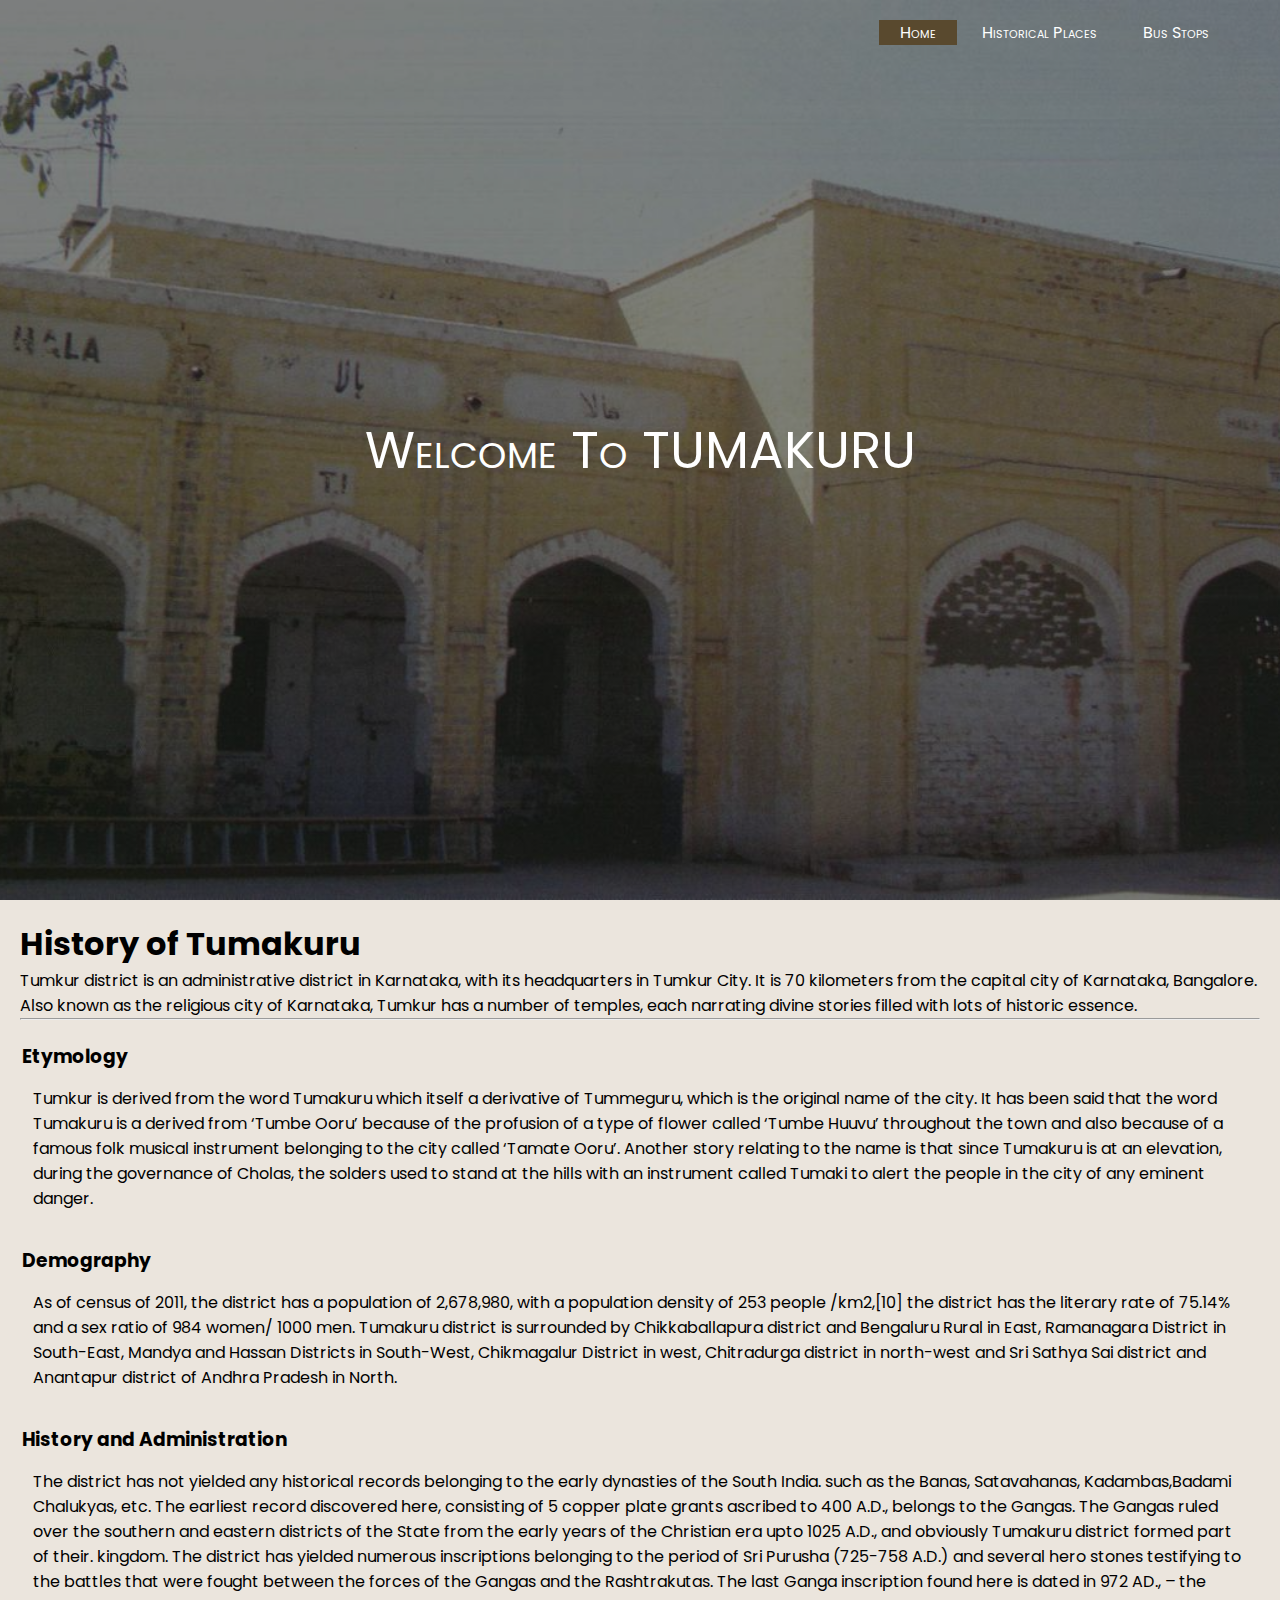
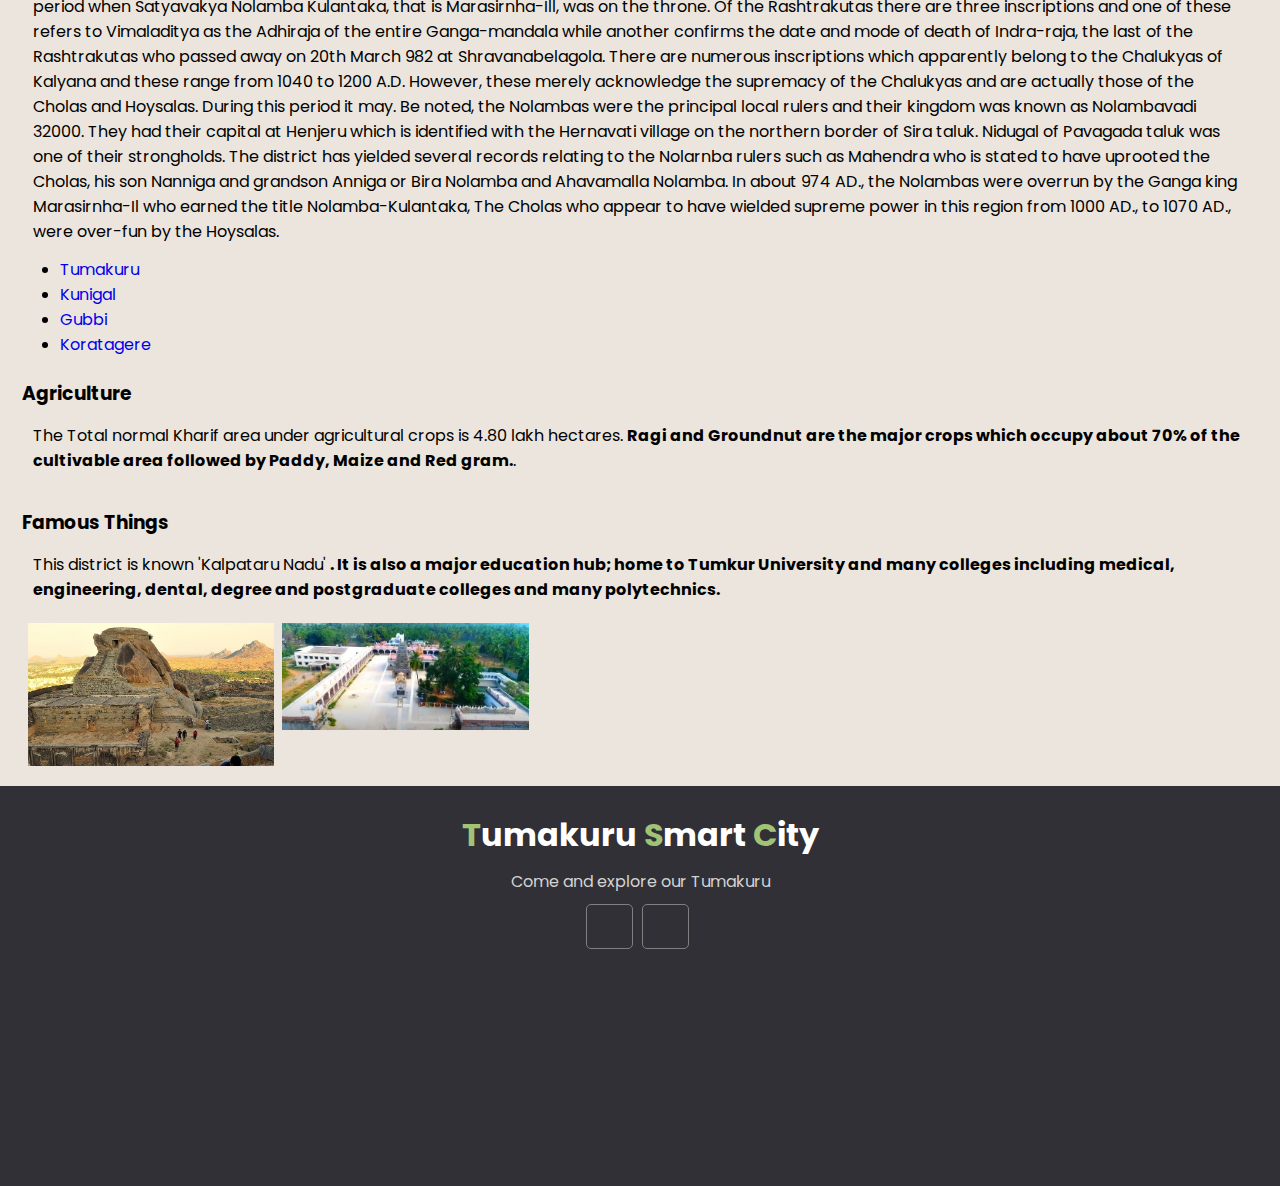
<file: Explore Namma Tumakuru/index.html>
<!DOCTYPE html>
<html lang="en">

<head>
  <link href="https://fonts.googleapis.com/css2?family=Poppins:wght@500&display=swap" rel="stylesheet" />
  <link rel="stylesheet" href="https://pro.fontawesome.com/releases/v5.10.0/css/all.css"
    integrity="sha384-AYmEC3Yw5cVb3ZcuHtOA93w35dYTsvhLPVnYs9eStHfGJvOvKxVfELGroGkvsg+p" crossorigin="anonymous" />

  <meta charset="UTF-8" />
  <meta name="viewport" content="width=device-width, initial-scale=1.0" />
  <link rel="stylesheet" href="css/style.css" type="text/css" />
  <title>Explore Tumakuru</title>
</head>

<body>
  <!-- Header and Nav -->
  <header>
    <nav>
      <div class="main">

        <ul class="main-list">
          <li class="active main-list-item"><a href="index.html">Home</a></li>
          <li class="main-list-item"><a href="famousplaces.html">Historical Places</a></li>
         
          <li class="main-list-item"><a href="stops.html">Bus Stops</a></li>
          
        </ul>
      </div>
    </nav>
    <!-- // Header and Nav -->

    <!-- Title heading -->
    <div class="title">
      <span class="heading">Welcome To TUMAKURU</span>
    </div>
  </header>
  <!-- // Title heading -->

  <!-- History section -->
  <div class="page-wrapper">
    <main>
      <section>
        <div class="page-wrapper">
          <div class="history">
            <h1 class="history-heading1">History of Tumakuru</h1>
            <span class="history-caption">Tumkur district is an administrative district in Karnataka, with its
              headquarters in Tumkur City. It is 70 kilometers from the capital city of Karnataka, Bangalore. Also known
              as the religious city of Karnataka, Tumkur has a number of temples, each narrating divine stories filled
              with lots of historic essence.</span>
            <hr />

            <!-- Etymology -->
            <h3 class="history-heading2">Etymology</h3>
            <p class="history-para">
              Tumkur is derived from the word Tumakuru which itself a derivative of Tummeguru, which is the original
              name of the city. It has been said that the word Tumakuru is a derived from ‘Tumbe Ooru’ because of the
              profusion of a type of flower called ‘Tumbe Huuvu’ throughout the town and also because of a famous folk
              musical instrument belonging to the city called ‘Tamate Ooru’. Another story relating to the name is that
              since Tumakuru is at an elevation, during the governance of Cholas, the solders used to stand at the hills
              with an instrument called Tumaki to alert the people in the city of any eminent danger.
            </p>
            <!-- // Etymology -->
            <!-- Demography -->
            <h3 class="history-heading2">Demography</h3>
            <p class="history-para">
              As of census of 2011, the district has a population of 2,678,980, with a population density of 253 people
              /km2,[10] the district has the literary rate of 75.14% and a sex ratio of 984 women/ 1000 men. Tumakuru
              district is surrounded by Chikkaballapura district and Bengaluru Rural in East, Ramanagara District in
              South-East, Mandya and Hassan Districts in South-West, Chikmagalur District in west, Chitradurga district
              in north-west and Sri Sathya Sai district and Anantapur district of Andhra Pradesh in North.
            </p>
            <!-- // Demography -->
            <!-- History and Administration -->
            <h3 class="history-heading2">History and Administration</h3>
            <p class="history-para">
              The district has not yielded any historical records belonging to the early dynasties of the South India.
              such as the Banas, Satavahanas, Kadambas,Badami Chalukyas, etc. The earliest record discovered here,
              consisting of 5 copper plate grants ascribed to 400 A.D., belongs to the Gangas. The Gangas ruled over the
              southern and eastern districts of the State from the early years of the Christian era upto 1025 A.D., and
              obviously Tumakuru district formed part of their. kingdom. The district has yielded numerous inscriptions
              belonging to the period of Sri Purusha (725-758 A.D.) and several hero stones testifying to the battles
              that were fought between the forces of the Gangas and the Rashtrakutas. The last Ganga inscription found
              here is dated in 972 AD., – the period when Satyavakya Nolamba Kulantaka, that is Marasirnha-Ill, was on
              the throne. Of the Rashtrakutas there are three inscriptions and one of these refers to Vimaladitya as the
              Adhiraja of the entire Ganga-mandala while another confirms the date and mode of death of Indra-raja, the
              last of the Rashtrakutas who passed away on 20th March 982 at Shravanabelagola. There are numerous
              inscriptions which apparently belong to the Chalukyas of Kalyana and these range from 1040 to 1200 A.D.
              However, these merely acknowledge the supremacy of the Chalukyas and are actually those of the Cholas and
              Hoysalas. During this period it may. Be noted, the Nolambas were the principal local rulers and their
              kingdom was known as Nolambavadi 32000. They had their capital at Henjeru which is identified with the
              Hernavati village on the northern border of Sira taluk. Nidugal of Pavagada taluk was one of their
              strongholds. The district has yielded several records relating to the Nolarnba rulers such as Mahendra who
              is stated to have uprooted the Cholas, his son Nanniga and grandson Anniga or Bira Nolamba and Ahavamalla
              Nolamba. In about 974 AD., the Nolambas were overrun by the Ganga king Marasirnha-Il who earned the title
              Nolamba-Kulantaka, The Cholas who appear to have wielded supreme power in this region from 1000 AD., to
              1070 AD., were over-fun by the Hoysalas.
            <ul class="history-list">
              <li> <a href="https://en.m.wikipedia.org/wiki/Tumakuru_district" target="_blank"> Tumakuru</a></li>
              <li><a href="https://en.m.wikipedia.org/wiki/Kunigal" target="_blank"> Kunigal</a></li>
              <li><a href="https://en.m.wikipedia.org/wiki/Gubbi" target="_blank"> Gubbi</a></li>
              <li><a href="https://en.m.wikipedia.org/wiki/Koratagere"> Koratagere</a></li>
            </ul>

            </p>
            <!-- // History and Administration -->
            <!-- Agriculture -->
            <h3 class="history-heading2">Agriculture</h3>
            <p class="history-para">The Total normal Kharif area under agricultural crops is 4.80 lakh hectares.
              <strong>Ragi and Groundnut are the major crops which occupy about 70% of the cultivable area followed by
                Paddy, Maize and Red gram.</strong>.
            </p>
            <!-- // Agriculture -->
            <!-- Famous Things -->
            <h3 class="history-heading2">Famous Things</h3>
            <p class="history-para">This district is known 'Kalpataru Nadu' <strong>. It is also a major education hub;
                home to Tumkur University and many colleges including medical, engineering, dental, degree and
                postgraduate colleges and many polytechnics.
              </strong>
            </p>

            <!-- Image Gallery -->
            <div class="row">
              <div class="column">
                <img src="images/halawork3.jpg">
              </div>
              <div class="column">
                <img src="images/halawork4.jpg">

              </div>

            </div>


            <!-- // Famous Things -->
          </div>
        </div>
      </section>
    </main>
  </div>
  <!-- // History section -->

  <!-- Footer -->
  <footer>
    <div class="footer">
      <div class="footer-content">
        <div class="footer-section about">
          <h1 class="logo-text">
            <span class="logo-span">T</span>umakuru
            <span class="logo-span">S</span>mart 
            <span class="logo-span">C</span>ity
          </h1>
          <p class="footer-para">
           Come and explore our Tumakuru 
          </p>
          <div class="socials">
           <a  href="https://www.facebook.com/KarnatakaWorld/" target="_blank"><i
                class="fab fa-facebook"></i></a>
            <a href="https://twitter.com/kstdc" target="_blank"><i class="fab fa-twitter"></i></a>
           
          </div>
        </div>
      </div>
    </div>
  </footer>
  <!-- // Footer -->
</body>

</html>
</file>
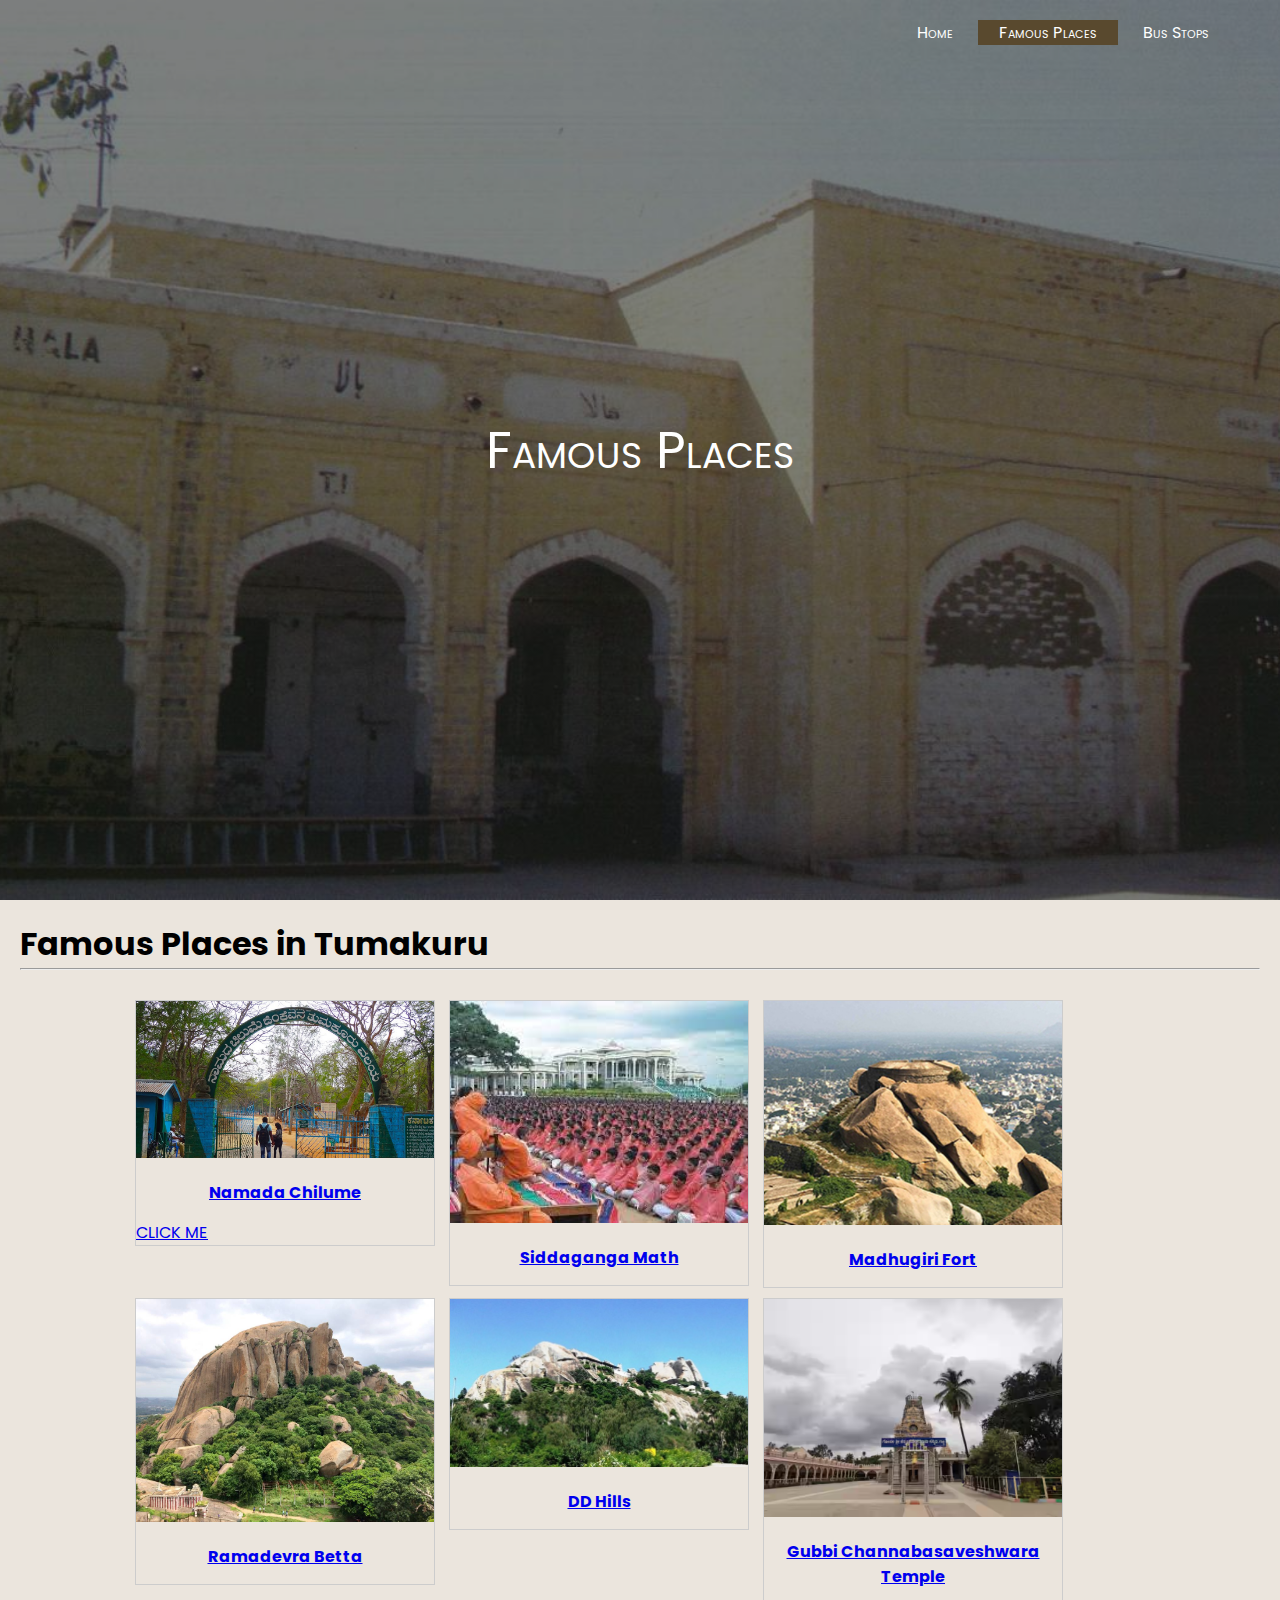
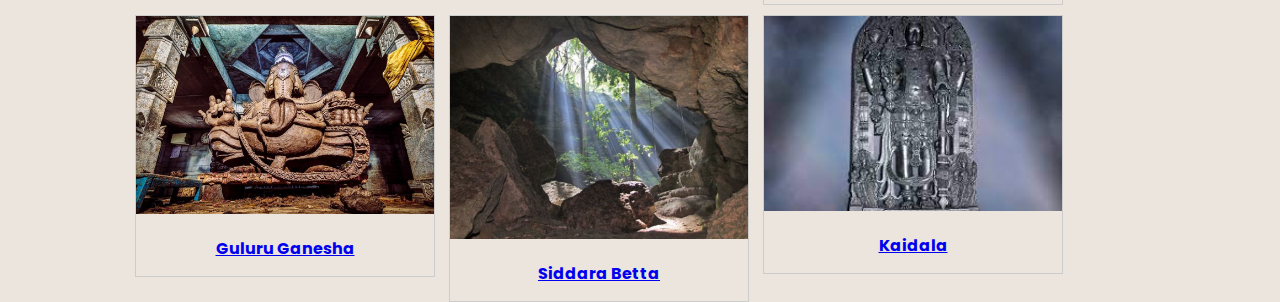
<file: Explore Namma Tumakuru/famousplaces.html>
<!DOCTYPE html>
<html lang="en">

<head>
  <link href="https://fonts.googleapis.com/css2?family=Poppins:wght@500&display=swap" rel="stylesheet" />
  <link rel="stylesheet" href="https://pro.fontawesome.com/releases/v5.10.0/css/all.css"
    integrity="sha384-AYmEC3Yw5cVb3ZcuHtOA93w35dYTsvhLPVnYs9eStHfGJvOvKxVfELGroGkvsg+p" crossorigin="anonymous" />
  <meta charset="UTF-8" />
  <meta name="viewport" content="width=device-width, initial-scale=1.0" />
  <link rel="stylesheet" href="css/style.css" type="text/css" />
  <title>Explore Matiari</title>
</head>

<body>
  <!-- Header and Nav -->
  <header>
    <nav>
      <div class="main">
        <ul class="main-list">
          <li class="main-list-item"><a href="index.html">Home</a></li>
          <li class="active main-list-item">
            <a href="famousplaces.html">Famous Places</a>
          </li>

          <li class="main-list-item"><a href="stops.html">Bus Stops</a></li>

        </ul>
      </div>
    </nav>
    <!-- // Header and Nav -->

    <!-- Title heading -->
    <div class="title">
      <span class="heading">Famous Places</span>
    </div>
  </header>
  <!-- // Title heading -->

  <!-- PAGE WRAPPER -->
  <div class="page-wrapper">
    <div class="history">
      <h1 class="history-heading1">Famous Places in Tumakuru</h1>
      <hr />
    </div>
    <!-- IMAGE GALLERY -->
    <div class="image-gallery">
      <!-- IMAGE -->
      <div class="responsive">
        <div class="gallery">
           <a href="images/famousplaces/masjidKirarki.jpg" target="_blank"> <img width="200" height="200"
            src="images/famousplaces/masjidKirarki.jpg" alt="Namada Chilume" title="Namada Chilume" />
            <a href="project/index1.html"></a></a>
         
          <a
            href="https://earth.google.com/web/search/Namada+Chilume,+Tumakuru,+Karnataka/@13.36553368,77.19244164,922.88732399a,115.58851904d,35y,-133.53887068h,44.99422102t,0r/data=Co4BGmQSXgolMHgzYmIwMmMzMDAwMDAwMDA3OjB4YjI5Mjg4MzgzY2NjMzE3NhmNOXQfJbsqQCEMaDOYUExTQCojTmFtYWRhIENoaWx1bWUsIFR1bWFrdXJ1LCBLYXJuYXRha2EYASABIiYKJAk0SgmLSIg0QBEySgmLSIg0wBkfxMq0-_pDQCH76NA1kR5PwA">
            <div class="des"><strong>Namada Chilume </strong></div>
          </a>
          <div>
            <a href="project/index1.html">CLICK ME</a>
          </div>
        </div>
      </div>
      <!-- // IMAGE -->

      <!-- IMAGE -->
      <div class="responsive">
        <div class="gallery">
          <a href="images/famousplaces/shrineShahAbdulLatif.jpeg" target="_blank"><img width="200" height="200"
              src="images/famousplaces/shrineShahAbdulLatif.jpeg" alt="Siddaganga Math" title="Siddaganga Math" /></a>
          <a
            href="https://earth.google.com/web/search/Siddagangamatta,+Karnataka/@13.32203535,77.148453,879.35987224a,5538.41750827d,35y,0h,45t,0r/data=[base64]">
            <div class="des">
              <strong>Siddaganga Math</strong>
            </div>
          </a>
        </div>
      </div>
      <!-- IMAGE -->
      <div class="responsive">
        <div class="gallery">
          <a href="images/famousplaces/shrineMakhdoomNooh.jpg" target="_blank"><img width="200" height="200"
              src="images/famousplaces/shrineMakhdoomNooh.jpg" alt="Madhugiri Fort" title="Madhugiri Fort" /></a>
          <a
            href="https://earth.google.com/web/search/Madhugiri+Fort+Road,+Madhugiri,+Karnataka/@13.6576776,77.2085177,798.41623866a,1023.18708445d,35y,172.61750512h,45t,0r/data=[base64]">
            <div class="des">
              <strong>Madhugiri Fort</strong>
            </div>
          </a>
        </div>
      </div>
      <!-- // IMAGE -->
      <!-- IMAGE -->
      <div class="responsive">
        <div class="gallery">
          <a href="images/famousplaces/masjidMinara.jpg" target="_blank"><img width="200" height="200"
              src="images/famousplaces/masjidMinara.jpg" alt="Ramadevra Betta" title="Ramadevra Betta" /></a>
          <a
            href="https://earth.google.com/web/search/Ramadevarabetta,+Karnataka/@13.30927195,77.159479,859.98694108a,1093.26381336d,35y,156.16529301h,44.99239531t,-0r/data=[base64]">
            <div class="des"><strong>Ramadevra Betta</strong></div>
        </div>
        </a>
      </div>
      <!-- // IMAGE -->
      <!-- IMAGE -->
      <div class="responsive">
        <div class="gallery">
          <a href="images/famousplaces/graveyardSirhari.jpg" target="_blank"><img width="200" height="200"
              src="images/famousplaces/graveyardSirhari.jpg" alt="DD Hills" title="Devarayana Durga" /></a>
          <a
            href="https://earth.google.com/web/search/DD+Hills,+Devarayana+Durga,+Karnataka/@13.3741483,77.2126845,1212.35493643a,1024.54739735d,35y,0h,45t,0r/data=[base64]">
            <div class="des">
              <strong>DD Hills</strong>
            </div>
          </a>
        </div>
      </div>
      <!-- // IMAGE -->
      <!-- IMAGE -->
      <div class="responsive">
        <div class="gallery">
          <a href="images/famousplaces/shrineJeelani.avif" target="_blank"><img width="200" height="200"
              src="images/famousplaces/shrineJeelani.avif" alt="Gubbi Channabasaveshwara Temple"
              title="Gubbi Channabasaveshwara Temple" /></a>
          <a
            href="https://earth.google.com/web/search/Channabasaveshwara+temple+(inside+Gubbi),+Gubbi,+Karnataka/@13.30660745,76.94335775,797.03755579a,1024.86736177d,35y,0h,0t,0r/data=CigiJgokCaYxALDm0SpAEc53n3iMvCpAGfk1-HPwT1NAIfVDlEwZTVNAMikKJwolCiExM2RvZEwySHhmWG1fWFk0Ti1kZWdxazk0TXVxWk55R1MgAQ">
            <div class="des">
              <strong>Gubbi Channabasaveshwara Temple</strong>
            </div>
          </a>
        </div>
      </div>
      <!-- // IMAGE -->
      <!-- IMAGE -->
      <div class="responsive">
        <div class="gallery">
          <a href="images/famousplaces/templecomplex.jpg" target="_blank"><img width="200" height="200"
              src="images/famousplaces/templecomplex.jpg" alt="Guluru Ganesha" title="Guluru Ganesha" /></a>
          <a
            href="https://earth.google.com/web/search/Gulur-Ganesha+Temple,+Maralur+Amanikere,+Karnataka/@13.2939163,77.0921785,843.19039692a,1024.92730871d,35y,0h,45t,0r/data=[base64]">
            <div class="des">
              <strong>Guluru Ganesha</strong>
            </div>
          </a>
        </div>
      </div>
      <!-- // IMAGE -->
      <!-- IMAGE -->
      <div class="responsive">
        <div class="gallery">
          <a href="images/famousplaces/tombsTalpurs.jpg" target="_blank"><img width="200" height="200"
              src="images/famousplaces/tombsTalpurs.jpg" alt="Siddara Betta" title="Siddara Betta" /></a>
          <a href="https://earth.google.com/web/search/Siddara+Betta,+Tumakuru,+Karnataka/@13.5650778,77.14166165,916.59810811a,481.89378106d,35y,0h,45t,0r/data=[base64]"><div class="des">
            <strong>Siddara Betta</strong>
          </div>
        </a>
        </div>
      </div>
      <!-- // IMAGE -->
      <!-- IMAGE -->
      <div class="responsive">
        <div class="gallery">
          <a href="images/famousplaces/masjidSaeedabad.jpeg" target="_blank"><img width="200" height="200"
              src="images/famousplaces/masjidSaeedabad.jpeg" alt="Kaidala" title="Kaidala" /></a>
          <a href="https://earth.google.com/web/search/Siddara+Betta,+Tumakuru,+Karnataka/@13.5650778,77.14166165,916.59810811a,481.89378106d,35y,0h,45t,0r/data=[base64]"><div class="des">
            <strong>Kaidala</strong>
          </div>
          </a>
        </div>
      </div>
     
</body>

</html>
</file>
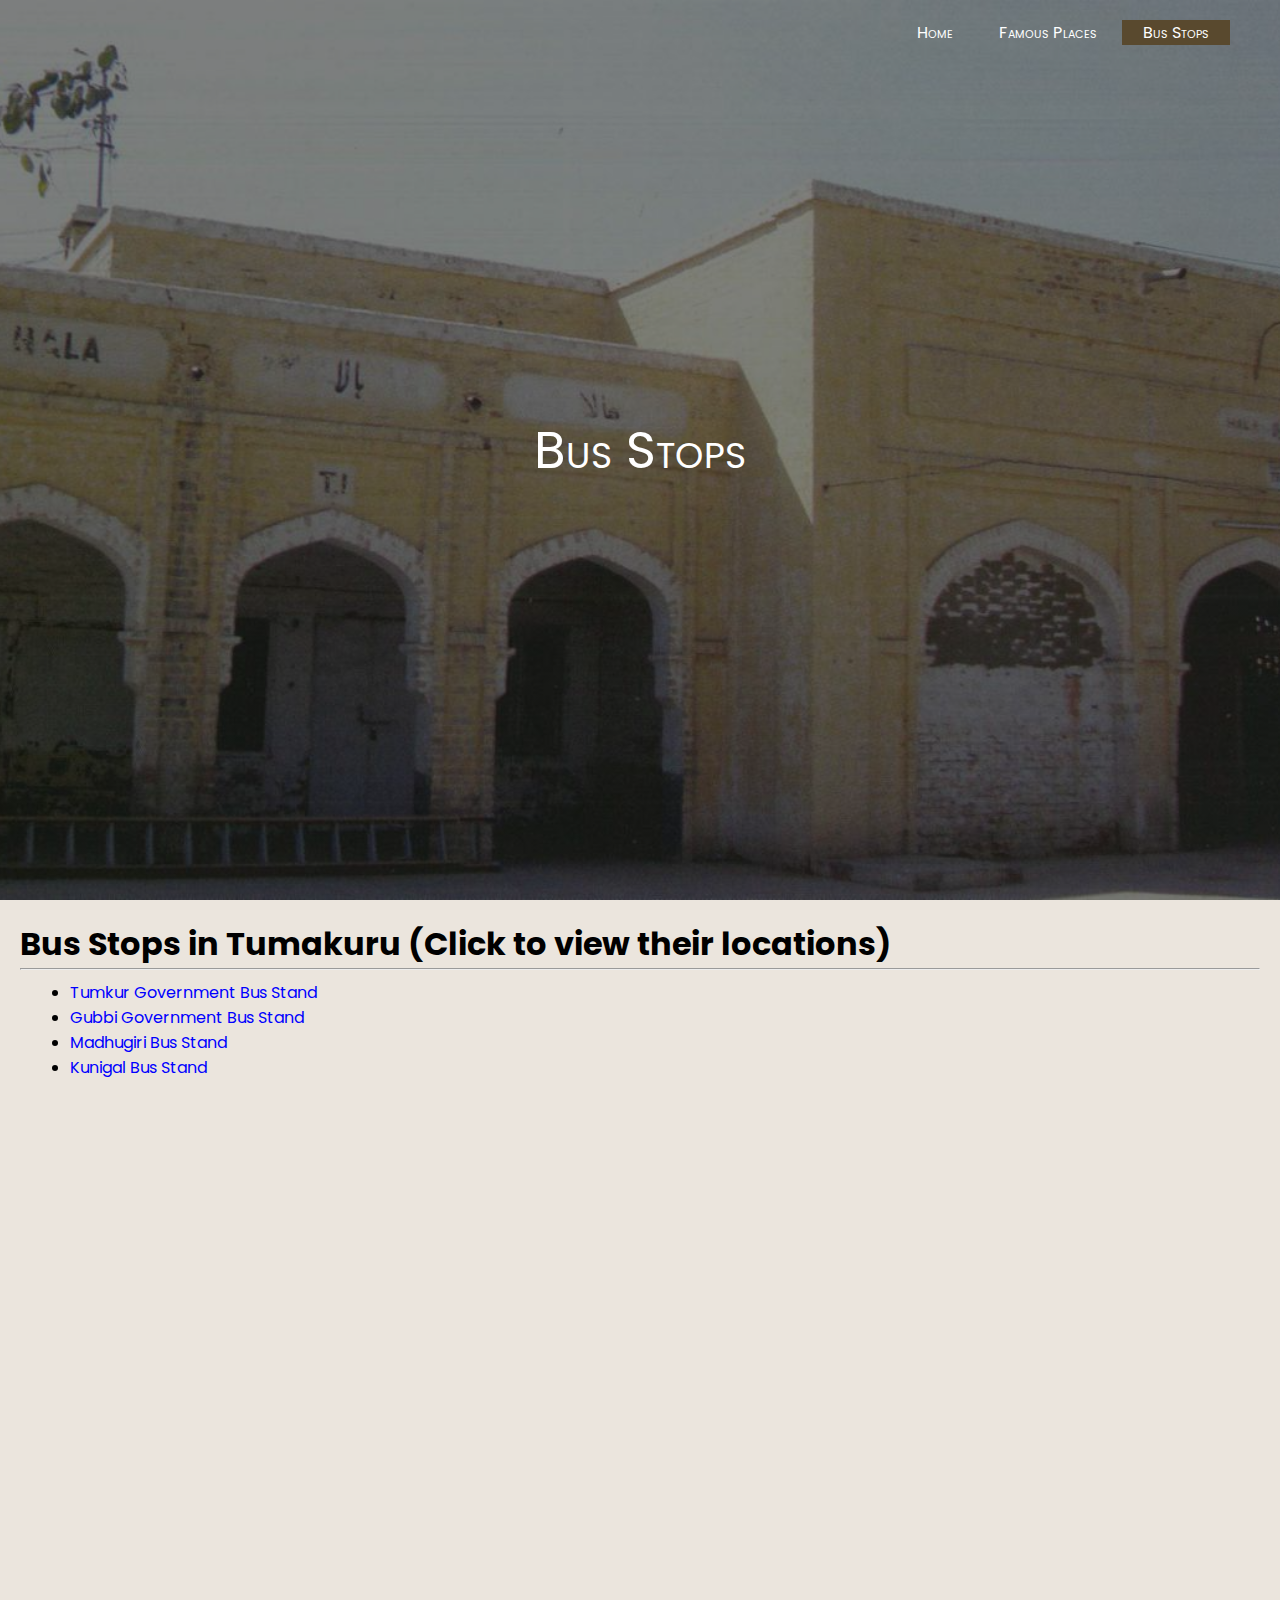
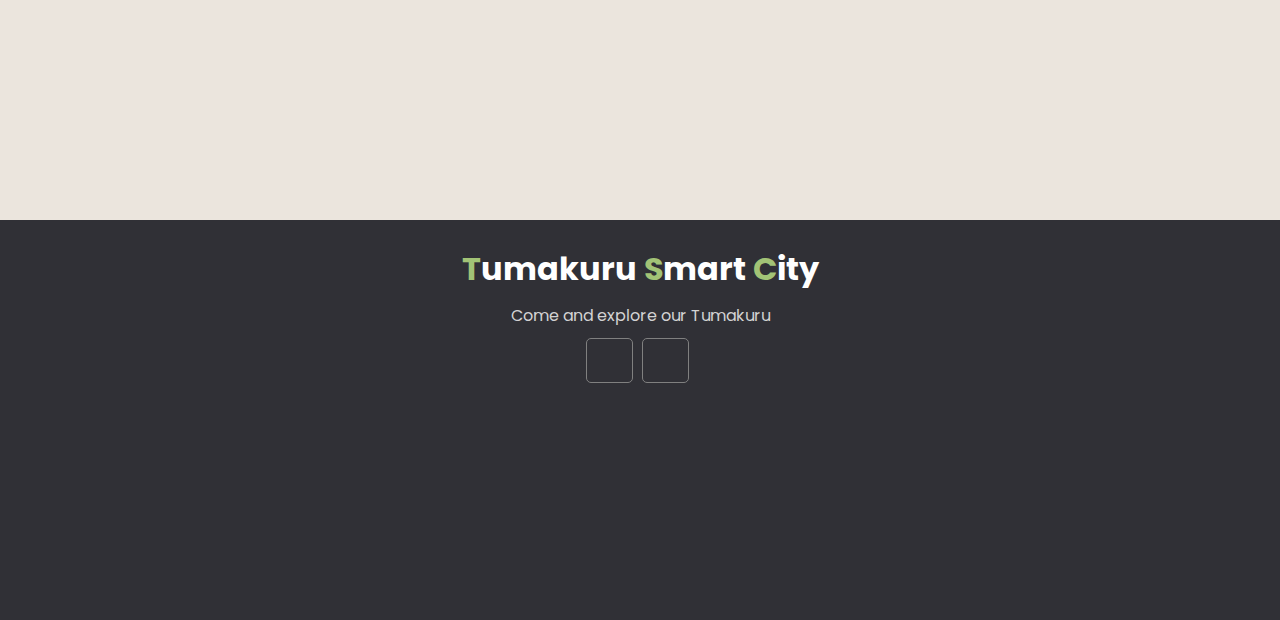
<file: Explore Namma Tumakuru/stops.html>
<!DOCTYPE html>
<html lang="en">

<head>
  <link href="https://fonts.googleapis.com/css2?family=Poppins:wght@500&display=swap" rel="stylesheet" />
  <link rel="stylesheet" href="https://pro.fontawesome.com/releases/v5.10.0/css/all.css"
    integrity="sha384-AYmEC3Yw5cVb3ZcuHtOA93w35dYTsvhLPVnYs9eStHfGJvOvKxVfELGroGkvsg+p" crossorigin="anonymous" />
  <meta charset="UTF-8" />
  <meta name="viewport" content="width=device-width, initial-scale=1.0" />
  <link rel="stylesheet" href="css/style.css" type="text/css" />
  <title>Explore Matiari</title>
</head>

<body>
  <!-- Header and Nav -->
  <header>
    <nav>
      <div class="main">
        <ul class="main-list">
          <li class="main-list-item"><a href="index.html">Home</a></li>
          <li class="main-list-item">
            <a href="famousplaces.html">Famous Places</a>
          </li>

          <li class="active main-list-item">
            <a href="stops.html">Bus Stops</a>
          </li>

        </ul>
      </div>
    </nav>
    <!-- // Header and Nav -->
    <!-- // Header and Nav -->

    <!-- Title heading -->
    <div class="title">
      <span class="heading">Bus Stops</span>
    </div>
  </header>
  <!-- // Title heading -->

  <!-- Restaurants -->
  <div class="page-wrapper">
    <main>
      <div class="history">
        <h1 class="history-heading1">
          Bus Stops in Tumakuru (Click to view their locations)
        </h1>
        <hr />
        <!-- Restaurants list -->

        <ul class="history-list restaurants">
          <li>
            <a class="stops-link"
              href="https://www.google.com/maps/search/Tumakuru+government+bus+stop/@13.3398101,77.1007621,15z/data=!3m1!4b1"
              target="_blank">
              Tumkur Government Bus Stand
            </a>
          </li>
          <li>
            <a class="stops-link"
              href="https://www.google.com/maps/search/gubbi+bus+stand/@13.3095926,76.9411728,17z/data=!3m1!4b1"
              target="_blank">
              Gubbi Government Bus Stand
            </a>
          </li>
          <li>
            <a class="stops-link"
              href="https://www.google.com/maps/search/madhugiri+bus+stand/@13.6607712,77.2095052,17z/data=!3m1!4b1"
              target="_blank">
              Madhugiri Bus Stand
            </a>
          </li>
          <li>
            <a class="stops-link"
              href="https://www.google.com/maps/search/kunigal+bus+stand/@13.0234309,77.0186785,15z/data=!3m1!4b1"
              target="_blank">
             Kunigal Bus Stand
            </a>
          </li>
        </ul>

        <!-- // Restaurants list -->
      </div>
    </main>
  </div>
  <!-- // Restaurants -->

  <!-- Footer -->
  <footer>
    <div class="footer">
      <div class="footer-content">
        <div class="footer-section about">
          <h1 class="logo-text">
            <span class="logo-span">T</span>umakuru
            <span class="logo-span">S</span>mart 
            <span class="logo-span">C</span>ity
          </h1>
          <p class="footer-para">
           Come and explore our Tumakuru 
          </p>
          <div class="socials">
           <a  href="https://www.facebook.com/KarnatakaWorld/" target="_blank"><i
                class="fab fa-facebook"></i></a>
            <a href="https://twitter.com/kstdc" target="_blank"><i class="fab fa-twitter"></i></a>
            
          </div>
        </div>
      </div>
    </div>
  </footer>
  <!-- // Footer -->
</body>

</html>
</file>
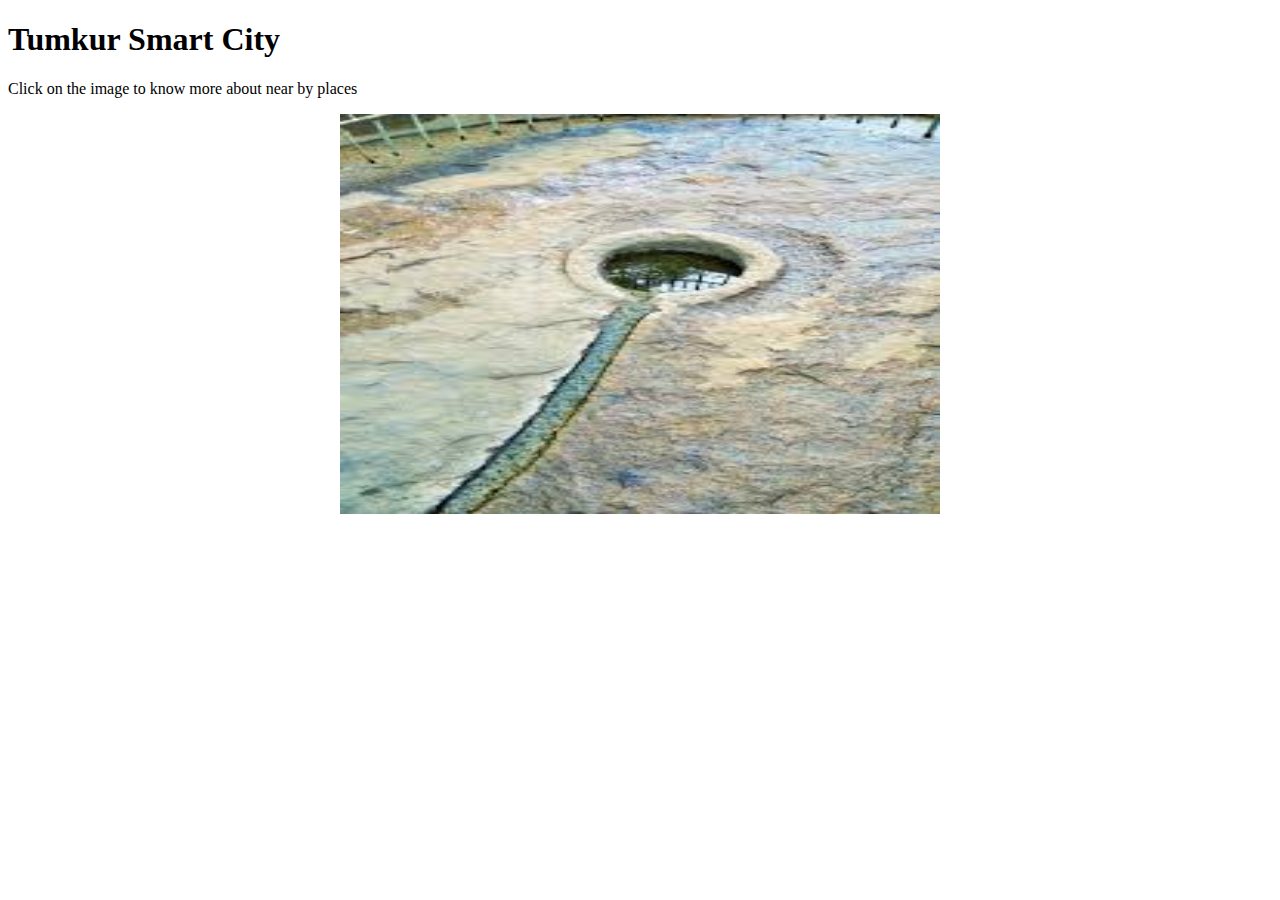
<file: Explore Namma Tumakuru/project/index1.html>
<!DOCTYPE html>
<html>
  <head>
    <title>Tumkur City Festivals</title>
    <link rel="stylesheet" href="styles.css">
  </head>
  <body>
    <h1>Tumkur Smart City</h1>
    <p>Click on the image to know more about near by places</p>
    <div id="map" onclick="showPopup()">
      <img src="map.jpeg" alt="Tumkur City Map">
    </div>
    <div id="popup" class="hidden">
      <h2>Near by Places</h2>
      <ul>
        <li>Ramadevra Betta(apx 4.1km)</li>
        <li>DD Hills(apx 6.5km)</li>
        <li>Goravanahalli(apx 23.2km)</li>
      </ul>
      <h2>Near By Hotels</h2>
      <ul>
      <li>Sudha Hotel</li>
      <li>Viva Resort</li>
      <li>Country Club</li>
      </ul>
      <div><a href="https://www.weatheronline.in/India/Tumkur.htm">CLIMATE</a></div><br>
      <button onclick="hidePopup()">Close</button>
     
    </div>
    
    <script src="script.js"></script>
  </body>
</html>
</file>
<file: Explore Namma Tumakuru/css/style.css>
* {
  margin: 0;
  padding: 0;
  font-family: "Poppins", sans-serif;
}

html,
body {
  height: 100%;
  background-color: #ebe5dd;
}

/* HEADER */

.main {
  margin: auto;
  max-width: 1200px;
}

header {
  background-image: linear-gradient(rgba(0, 0, 0, 0.5), rgba(0, 0, 0, 0.5)),
    url(../images/hala.jpg);
  height: 100vh;
  background-size: cover;
  background-position: center;
}

/* NAVIGATION */
.main-list {
  float: right;
  font-variant: small-caps;
  list-style-type: none;
  margin-top: 20px;
  margin-right: 10px;
}

/* Responsive layout */
@media screen and (max-width: 1000px) {
  .main-list {
    font-size: 17px;
  }
}

@media screen and (max-width: 800px) {
  .main-list {
    font-size: 12px;
  }
}

@media screen and (max-width: 650px) {
  .main-list {
    font-size: 7px;
    font-weight: bold;
  }
}

.main-list-item {
  display: inline-block;
}

.main-list-item a {
  text-decoration: none;
  color: white;
  border: 1px solid transparent;
  padding: 5px 20px;
  transition: 0.7s ease;
}

.main-list-item a:hover {
  background-color: rgb(89, 73, 46);
}

.active {
  background-color: rgb(89, 73, 46);
}

.history-list {
  margin-left: 40px;
}

.history-list a {
  text-decoration: none;
}
/* TITLE */
.title {
  position: absolute;
  top: 50%;
  left: 50%;
  transform: translate(-50%, -50%);
}

.heading {
  color: white;
  font-size: 4vw;
  font-variant: small-caps;
}

/* MAIN CONTENT */
.page-wrapper {
  min-height: 100%;
}

/* HISTORY */
.history {
  margin: 20px;
}

.history-para {
  padding: 13px;
}

.history-heading2 {
  margin: 2px;
  padding-top: 20px;
}

/* IMAGE GALLERY */
.row {
  display: flex;
  flex-wrap: wrap;
  padding: 0 4px;
}

/* Create four equal columns that sits next to each other */
.column {
  flex: 20%;
  max-width: 20%;
  padding: 0 4px;
}

.column img {
  margin-top: 8px;
  vertical-align: middle;
  width: 100%;
}

/* Responsive layout - makes a two column-layout instead of four columns */
@media screen and (max-width: 800px) {
  .column {
    flex: 50%;
    max-width: 50%;
  }
}

/* Responsive layout - makes the two columns stack on top of each other instead of next to each other */
@media screen and (max-width: 600px) {
  .column {
    flex: 100%;
    max-width: 100%;
  }
}

/* FAMOUS PLACES PAGE */
/* IMAGE GALLERY */
.image-gallery {
  box-sizing: border-box;
  display: flex;
  flex-wrap: wrap;
  margin-left: 10%;
  margin-right: 10%;
}

.gallery {
  border: 1px solid #ccc;
}

.gallery img {
  width: 100%;
  height: auto;
}

.des {
  padding: 15px;
  text-align: center;
}

.responsive {
  margin-top: 10px;
  padding: 0 7px;
  width: 300px;
}

/* Restaurants Page */
.restaurants {
  padding: 10px;
}

.restaurants-link {
  color: #6e0101;
}

/* STOPS Page*/
.stops-link {
  color: blue;
}

/* Hospitals Page */

.hospitals-link {
  color: green;
}

/* FOOTER */
.footer {
  background: #303036;
  color: #d3d3d3;
  height: 400px;
  position: relative;
}

.footer .footer-bottom {
  background-color: #343a40;
  color: #686868;
  text-align: center;
  height: 50px;
  position: absolute;
  bottom: 0px;
  left: 0px;
  width: 100%;
  padding-top: 20px;
}

.footer .footer-content {
  height: 350px;
  display: flex;
}

.footer .footer-content .footer-section {
  flex: 1;
  padding: 25px;
}

.footer .footer-content h1 {
  color: white;
}

.footer-para {
  margin: 10px 0;
}

.footer .footer-content .about .contact span {
  display: block;
  margin-bottom: 8px;
  font-size: 1.1em;
}

.footer .footer-content .about .socials a {
  border: 1px solid gray;
  width: 45px;
  height: 38px;
  padding-top: 5px;
  margin-right: 5px;
  text-align: center;
  display: inline-block;
  font-size: 1.3em;
  text-decoration: none;
  color: #d3d3d3;
  border-radius: 5px;
  transition: all 0.3s;
}

.footer .footer-content .about .socials a:hover {
  color: white;
  border: 1px solid white;
  transition: all 0.3s;
}

.footer-section {
  text-align: center;
}

.logo-text {
  font-variant: initial;
}

.logo-text .logo-span {
  color: #a2c376;
}
</file>
<file: Explore Namma Tumakuru/project/styles.css>
#map {
    position: relative;
    width: 600px;
    height: 400px;
    margin: 0 auto;
  }
  
  #map img {
    width: 100%;
    height: 100%;
  }
  
  #popup {
    position: fixed;
    top: 50%;
    left: 50%;
    transform: translate(-50%, -50%);
    padding: 20px;
    background-color: #fff;
    border: 1px solid #ccc;
    border-radius: 5px;
  }
  
  .hidden {
    display: none;
  }
</file>
